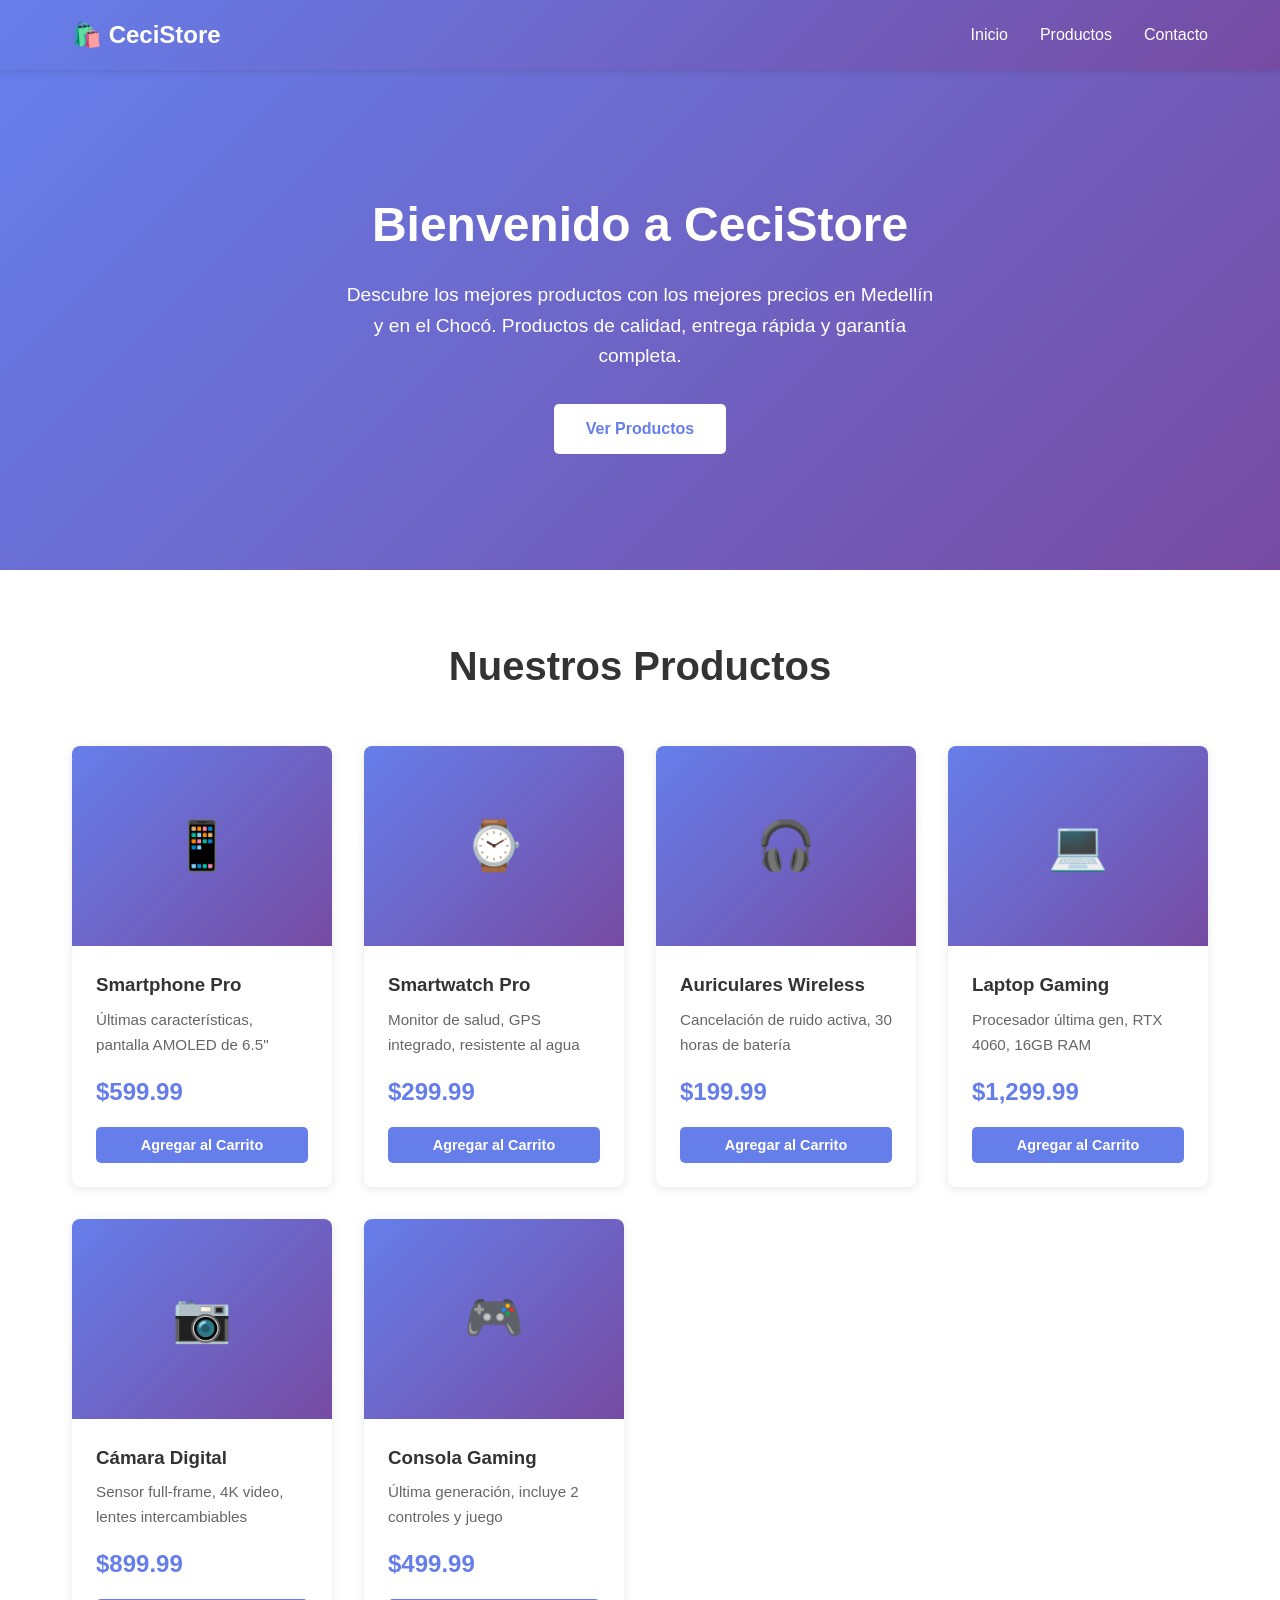
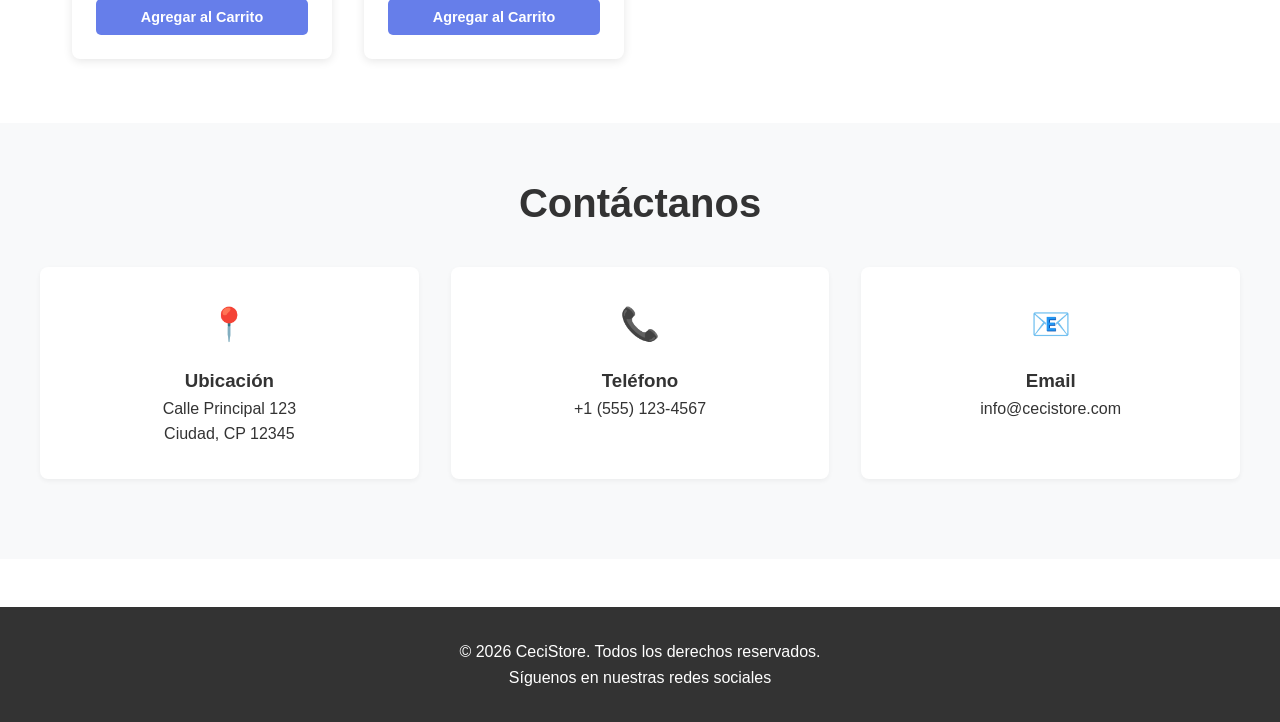
<file: index.html>
<!DOCTYPE html>
<html lang="es">
<head>
    <meta charset="UTF-8">
    <meta name="viewport" content="width=device-width, initial-scale=1.0">
    <title>Tienda de Cecilia</title>
    <style>
        * {
            margin: 0;
            padding: 0;
            box-sizing: border-box;
        }

        body {
            font-family: 'Segoe UI', Tahoma, Geneva, Verdana, sans-serif;
            line-height: 1.6;
            color: #333;
        }

        /* Header y Navegación */
        header {
            background: linear-gradient(135deg, #667eea 0%, #764ba2 100%);
            color: white;
            padding: 1rem 0;
            position: sticky;
            top: 0;
            z-index: 100;
            box-shadow: 0 2px 5px rgba(0,0,0,0.1);
        }

        nav {
            max-width: 1200px;
            margin: 0 auto;
            display: flex;
            justify-content: space-between;
            align-items: center;
            padding: 0 2rem;
        }

        .logo {
            font-size: 1.5rem;
            font-weight: bold;
        }

        nav ul {
            list-style: none;
            display: flex;
            gap: 2rem;
        }

        nav a {
            color: white;
            text-decoration: none;
            transition: opacity 0.3s;
        }

        nav a:hover {
            opacity: 0.8;
        }

        /* Hero Section */
        .hero {
            background: linear-gradient(135deg, #667eea 0%, #764ba2 100%);
            color: white;
            padding: 6rem 2rem;
            text-align: center;
            min-height: 500px;
            display: flex;
            flex-direction: column;
            justify-content: center;
            align-items: center;
        }

        .hero h1 {
            font-size: 3rem;
            margin-bottom: 1rem;
        }

        .hero p {
            font-size: 1.2rem;
            margin-bottom: 2rem;
            max-width: 600px;
        }

        .btn {
            display: inline-block;
            padding: 0.75rem 2rem;
            background: white;
            color: #667eea;
            text-decoration: none;
            border-radius: 5px;
            font-weight: bold;
            transition: transform 0.3s, box-shadow 0.3s;
            border: none;
            cursor: pointer;
        }

        .btn:hover {
            transform: translateY(-2px);
            box-shadow: 0 5px 15px rgba(0,0,0,0.2);
        }

        /* Sección de Productos */
        .productos {
            max-width: 1200px;
            margin: 4rem auto;
            padding: 0 2rem;
        }

        .productos h2 {
            text-align: center;
            font-size: 2.5rem;
            margin-bottom: 3rem;
            color: #333;
        }

        .grid-productos {
            display: grid;
            grid-template-columns: repeat(auto-fit, minmax(250px, 1fr));
            gap: 2rem;
        }

        .producto {
            background: white;
            border-radius: 8px;
            overflow: hidden;
            box-shadow: 0 2px 10px rgba(0,0,0,0.1);
            transition: transform 0.3s, box-shadow 0.3s;
        }

        .producto:hover {
            transform: translateY(-5px);
            box-shadow: 0 5px 20px rgba(0,0,0,0.15);
        }

        .producto-img {
            width: 100%;
            height: 200px;
            background: linear-gradient(135deg, #667eea 0%, #764ba2 100%);
            display: flex;
            align-items: center;
            justify-content: center;
            font-size: 3rem;
        }

        .producto-info {
            padding: 1.5rem;
        }

        .producto-info h3 {
            margin-bottom: 0.5rem;
            color: #333;
        }

        .producto-info p {
            color: #666;
            margin-bottom: 1rem;
            font-size: 0.95rem;
        }

        .precio {
            font-size: 1.5rem;
            color: #667eea;
            font-weight: bold;
            margin-bottom: 1rem;
        }

        .producto-info .btn {
            width: 100%;
            text-align: center;
            background: #667eea;
            color: white;
            font-size: 0.9rem;
            padding: 0.6rem 1rem;
        }

        .producto-info .btn:hover {
            background: #764ba2;
        }

        /* Sección de Contacto */
        .contacto {
            background: #f8f9fa;
            padding: 3rem 2rem;
            text-align: center;
        }

        .contacto-contenido {
            max-width: 1200px;
            margin: 0 auto;
        }

        .contacto h2 {
            font-size: 2.5rem;
            margin-bottom: 2rem;
        }

        .contacto-info {
            display: grid;
            grid-template-columns: repeat(auto-fit, minmax(250px, 1fr));
            gap: 2rem;
            margin-bottom: 2rem;
        }

        .info-item {
            background: white;
            padding: 2rem;
            border-radius: 8px;
            box-shadow: 0 2px 5px rgba(0,0,0,0.05);
        }

        .info-item i {
            font-size: 2rem;
            color: #667eea;
            margin-bottom: 1rem;
        }

        /* Footer */
        footer {
            background: #333;
            color: white;
            text-align: center;
            padding: 2rem;
            margin-top: 3rem;
        }

        /* Responsive */
        @media (max-width: 768px) {
            .hero h1 {
                font-size: 2rem;
            }

            nav ul {
                gap: 1rem;
            }

            .grid-productos {
                grid-template-columns: 1fr;
            }
        }
    </style>
</head>
<body>
    <!-- Header -->
    <header>
        <nav>
            <div class="logo">🛍️ CeciStore</div>
            <ul>
                <li><a href="#inicio">Inicio</a></li>
                <li><a href="#productos">Productos</a></li>
                <li><a href="#contacto">Contacto</a></li>
            </ul>
        </nav>
    </header>

    <!-- Hero Section -->
    <section id="inicio" class="hero">
        <h1>Bienvenido a CeciStore</h1>
        <p>Descubre los mejores productos con los mejores precios en Medellín y en el Chocó. Productos de calidad, entrega rápida y garantía completa.</p>
        <a href="#productos" class="btn">Ver Productos</a>
    </section>

    <!-- Productos -->
    <section id="productos" class="productos">
        <h2>Nuestros Productos</h2>
        <div class="grid-productos">
            <!-- Producto 1 -->
            <div class="producto">
                <div class="producto-img">📱</div>
                <div class="producto-info">
                    <h3>Smartphone Pro</h3>
                    <p>Últimas características, pantalla AMOLED de 6.5"</p>
                    <div class="precio">$599.99</div>
                    <button class="btn">Agregar al Carrito</button>
                </div>
            </div>

            <!-- Producto 2 -->
            <div class="producto">
                <div class="producto-img">⌚</div>
                <div class="producto-info">
                    <h3>Smartwatch Pro</h3>
                    <p>Monitor de salud, GPS integrado, resistente al agua</p>
                    <div class="precio">$299.99</div>
                    <button class="btn">Agregar al Carrito</button>
                </div>
            </div>

            <!-- Producto 3 -->
            <div class="producto">
                <div class="producto-img">🎧</div>
                <div class="producto-info">
                    <h3>Auriculares Wireless</h3>
                    <p>Cancelación de ruido activa, 30 horas de batería</p>
                    <div class="precio">$199.99</div>
                    <button class="btn">Agregar al Carrito</button>
                </div>
            </div>

            <!-- Producto 4 -->
            <div class="producto">
                <div class="producto-img">💻</div>
                <div class="producto-info">
                    <h3>Laptop Gaming</h3>
                    <p>Procesador última gen, RTX 4060, 16GB RAM</p>
                    <div class="precio">$1,299.99</div>
                    <button class="btn">Agregar al Carrito</button>
                </div>
            </div>

            <!-- Producto 5 -->
            <div class="producto">
                <div class="producto-img">📷</div>
                <div class="producto-info">
                    <h3>Cámara Digital</h3>
                    <p>Sensor full-frame, 4K video, lentes intercambiables</p>
                    <div class="precio">$899.99</div>
                    <button class="btn">Agregar al Carrito</button>
                </div>
            </div>

            <!-- Producto 6 -->
            <div class="producto">
                <div class="producto-img">🎮</div>
                <div class="producto-info">
                    <h3>Consola Gaming</h3>
                    <p>Última generación, incluye 2 controles y juego</p>
                    <div class="precio">$499.99</div>
                    <button class="btn">Agregar al Carrito</button>
                </div>
            </div>
        </div>
    </section>

    <!-- Contacto -->
    <section id="contacto" class="contacto">
        <div class="contacto-contenido">
            <h2>Contáctanos</h2>
            <div class="contacto-info">
                <div class="info-item">
                    <div style="font-size: 2rem; margin-bottom: 1rem;">📍</div>
                    <h3>Ubicación</h3>
                    <p>Calle Principal 123<br>Ciudad, CP 12345</p>
                </div>
                <div class="info-item">
                    <div style="font-size: 2rem; margin-bottom: 1rem;">📞</div>
                    <h3>Teléfono</h3>
                    <p>+1 (555) 123-4567</p>
                </div>
                <div class="info-item">
                    <div style="font-size: 2rem; margin-bottom: 1rem;">📧</div>
                    <h3>Email</h3>
                    <p>info@cecistore.com</p>
                </div>
            </div>
        </div>
    </section>

    <!-- Footer -->
    <footer>
        <p>&copy; 2026 CeciStore. Todos los derechos reservados.</p>
        <p>Síguenos en nuestras redes sociales</p>
    </footer>
</body>
</html>
</file>
